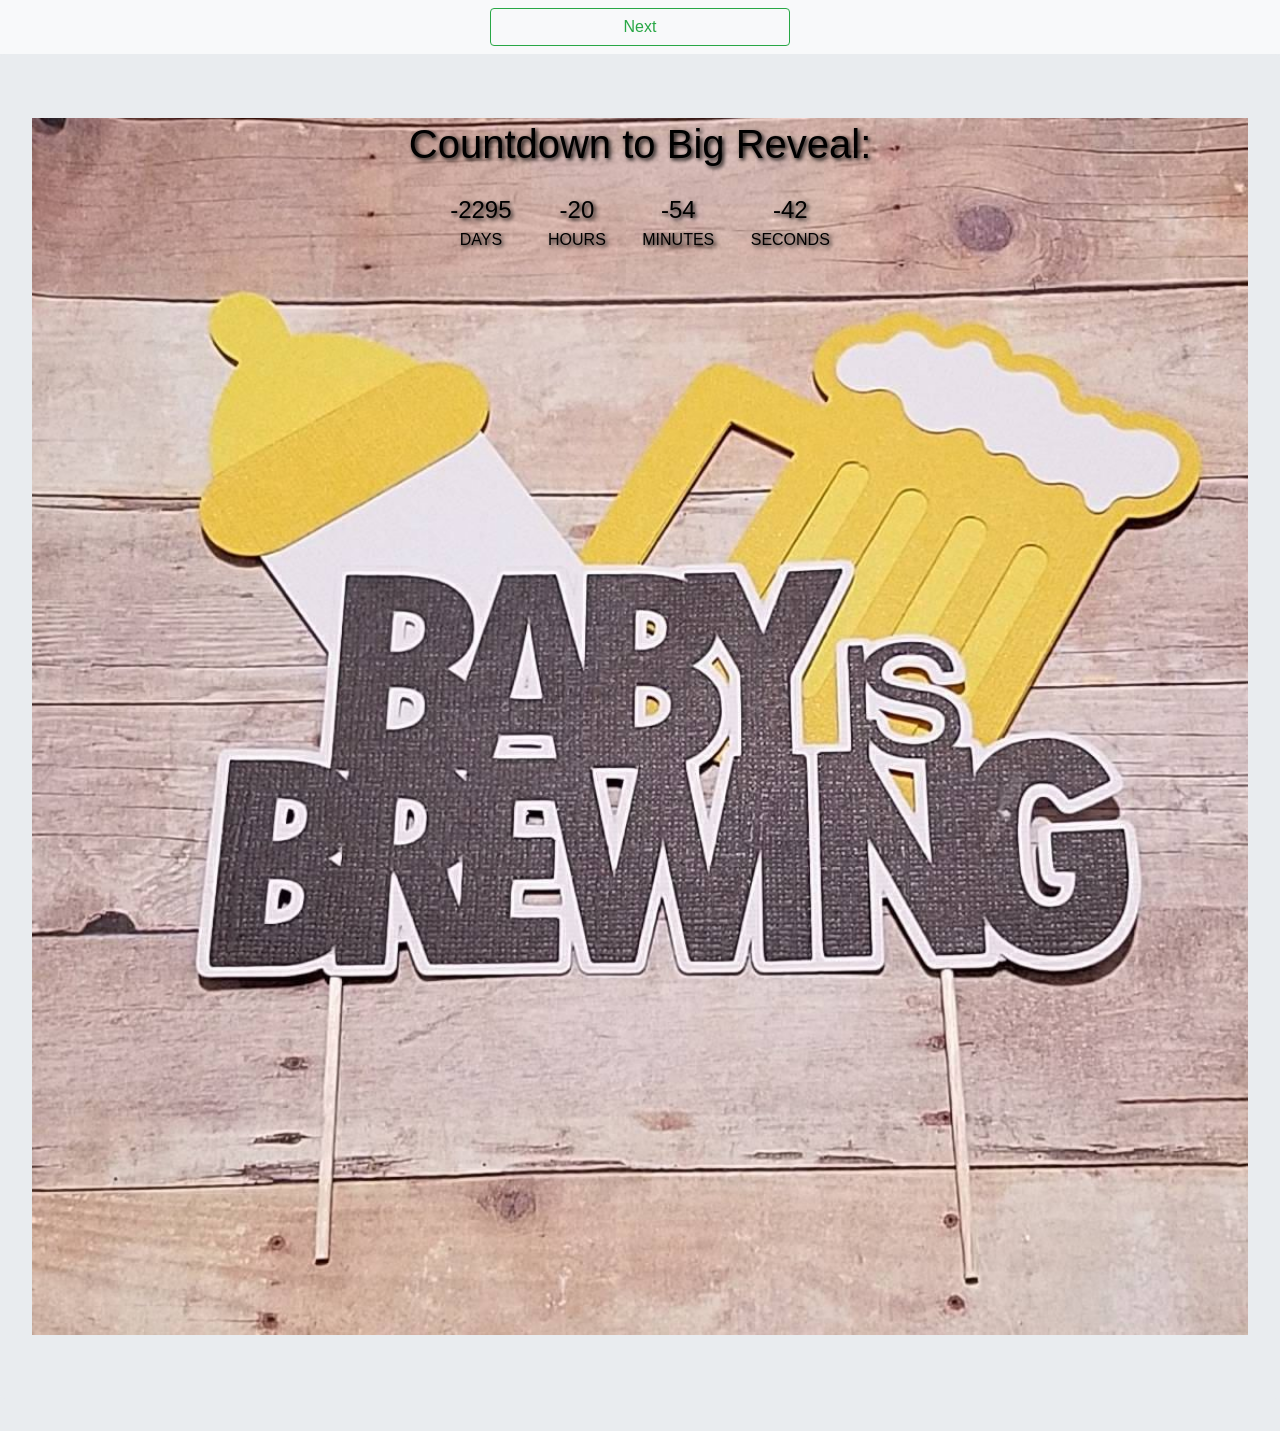
<file: index.html>
<!doctype html>
<html lang="en">
  <head>
    <!-- Required meta tags -->
    <meta charset="utf-8">
    <meta name="viewport" content="width=device-width, initial-scale=1, shrink-to-fit=no">
<link href='https://fonts.googleapis.com/css?family=Lato:300,400,700' rel='stylesheet' type='text/css'>
    <!-- Bootstrap CSS -->
    <link rel="stylesheet" href="https://stackpath.bootstrapcdn.com/bootstrap/4.5.2/css/bootstrap.min.css" integrity="sha384-JcKb8q3iqJ61gNV9KGb8thSsNjpSL0n8PARn9HuZOnIxN0hoP+VmmDGMN5t9UJ0Z" crossorigin="anonymous">
<link rel="stylesheet" type="text/css" href="styles.css">
    <title>Big Reveal</title>
  </head>
  <body>
<nav class="navbar navbar-light bg-light text-center">
  <div class="col-md-12 text-center">
      <button class="btn btn-outline-secondary d-none" id="backButton" onclick="backButtonClicked()" type="submit">Back</button>
      <button class="btn btn-outline-success my-2 my-sm-0" id="nextButton" onclick="nextButtonClicked()" type="submit">Next</button>
  </div>
</nav>
<div class="jumbotron">
  <div id="1" class="text-center welcomeDiv">
    <img src="images/babyBrew.jpg" class="abc" />
    <div class="carousel-caption welcomeOverLayText">
      <h1>Countdown to Big Reveal:</h1>
      <ul>
        <li><span id="days"></span>days</li>
        <li><span id="hours"></span>Hours</li>
        <li><span id="minutes"></span>Minutes</li>
        <li><span id="seconds"></span>Seconds</li>
      </ul>
    </div>
  </div>
    <div id="2" class="text-center d-none">
          <img src="images/wheelOrHeels.jpeg" class="abc" />
    </div>
    <div id="3" class="container-fluid text-center d-none formDiv">
        <iframe src="https://docs.google.com/forms/d/e/1FAIpQLSeEk1SZw3WIu85QkR9C3oilCLk1MwyktkHxx7_Mea6UWIivtA/viewform?embedded=true" width="640" height="1200" frameborder="0" marginheight="0" marginwidth="0">Loading…
        </iframe>
    </div>
    <div id="4" class="container-fluid text-center babyImageDiv d-none">
      <img src="./images/baby.jpg" class="abc">
          <div class="carousel-caption welcomeOverLayText">
            <h1 style="color: white">Connect with us:</h1>
          </div>
    </div>

    <div id="5" class="d-none">
      <div class="container-fluid text-center">
        <ul>
          <li><span>Melbourne</span>23<sup style="text-transform: lowercase;">rd</sup> August, 01:00 PM</li>
          <li><span>India</span>23<sup style="text-transform: lowercase;">rd</sup> August, 08:30 AM</li>
          <li><span>Toronto</span>22<sup style="text-transform: lowercase;">rd</sup> August, 11:00 PM</li>
          <li><span>Vancouver</span>22<sup style="text-transform: lowercase;">nd</sup> August, 08:00 PM</li>
          <li><span>Regina</span>22<sup style="text-transform: lowercase;">nd</sup> August, 09:00 PM</li>
          <li><span>Adelaide</span>23<sup style="text-transform: lowercase;">rd</sup> August, 12:30 PM</li>
        </ul>
      </div>
</div>

      <!-- Optional JavaScript -->
    <!-- jQuery first, then Popper.js, then Bootstrap JS -->
    <script src="https://code.jquery.com/jquery-3.5.1.slim.min.js" integrity="sha384-DfXdz2htPH0lsSSs5nCTpuj/zy4C+OGpamoFVy38MVBnE+IbbVYUew+OrCXaRkfj" crossorigin="anonymous"></script>
    <script src="https://cdn.jsdelivr.net/npm/popper.js@1.16.1/dist/umd/popper.min.js" integrity="sha384-9/reFTGAW83EW2RDu2S0VKaIzap3H66lZH81PoYlFhbGU+6BZp6G7niu735Sk7lN" crossorigin="anonymous"></script>
    <script src="https://stackpath.bootstrapcdn.com/bootstrap/4.5.2/js/bootstrap.min.js" integrity="sha384-B4gt1jrGC7Jh4AgTPSdUtOBvfO8shuf57BaghqFfPlYxofvL8/KUEfYiJOMMV+rV" crossorigin="anonymous"></script>
     <script src="myscripts.js"></script> 
     <script src="animation.js"></script> 
  </body>
</html>
</file>
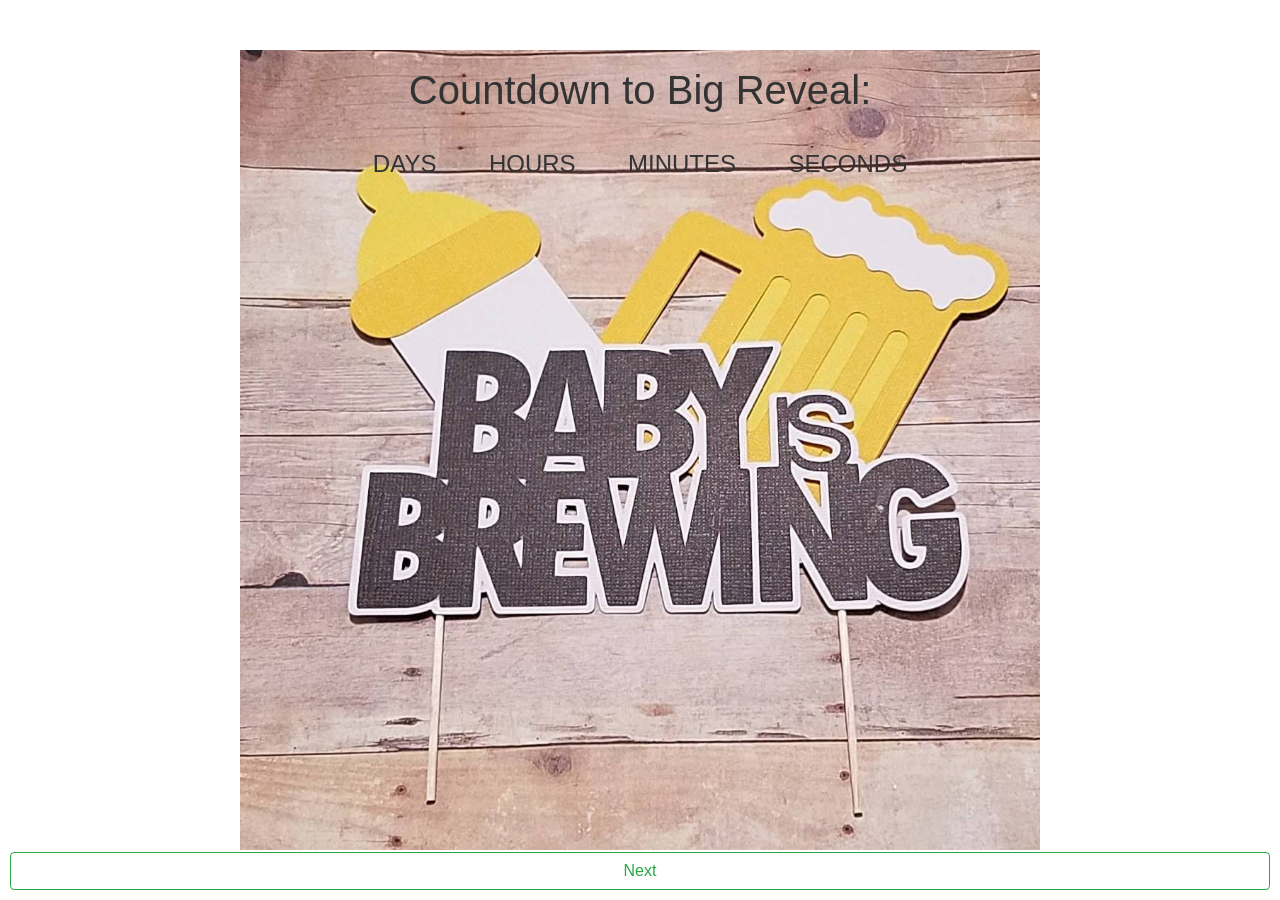
<file: InvitationWebsite/Home.html>
<!doctype html>
<html lang="en">
  <head>
    <!-- Required meta tags -->
    <meta charset="utf-8">
    <meta name="viewport" content="width=device-width, initial-scale=1, shrink-to-fit=no">
<link href='https://fonts.googleapis.com/css?family=Lato:300,400,700' rel='stylesheet' type='text/css'>
    <!-- Bootstrap CSS -->
    <link rel="stylesheet" href="https://stackpath.bootstrapcdn.com/bootstrap/4.5.2/css/bootstrap.min.css" integrity="sha384-JcKb8q3iqJ61gNV9KGb8thSsNjpSL0n8PARn9HuZOnIxN0hoP+VmmDGMN5t9UJ0Z" crossorigin="anonymous">
<link rel="stylesheet" type="text/css" href="styles.css">
<link rel="stylesheet" type="text/css" href="animation.css">
    <title>Baby Shower</title>
  </head>
  <body>
<!-- Welcome -->
<div id="1" class="container text-center welcomeDiv">
	<div class="container">
  <h1>Countdown to Big Reveal:</h1>
  <ul>
    <li><span id="days"></span>days</li>
    <li><span id="hours"></span>Hours</li>
    <li><span id="minutes"></span>Minutes</li>
    <li><span id="seconds"></span>Seconds</li>
  </ul>
</div>
</div>
<div id="2" class="container text-center wheelsHeelsDiv d-none">
</div>
    <!-- Form -->
<div id="3" class="container text-center d-none formDiv">
<iframe src="https://docs.google.com/forms/d/e/1FAIpQLSeEk1SZw3WIu85QkR9C3oilCLk1MwyktkHxx7_Mea6UWIivtA/viewform?embedded=true" width="640" height="900" frameborder="0" marginheight="0" marginwidth="0">Loading…</iframe>
</div>
    <!-- Invitation Link -->
<div id="4" class="container text-center d-none">
	
</div>
<footer>
	 <button id="nextButton" type="button" onclick="nextButtonClicked()" class="btn btn-outline-success btn-block">Next</button> 
	 <button id="backButton" onclick="backButtonClicked()" type="button" class="btn btn-outline-secondary btn-block d-none">Back</button> 
</footer>
    <!-- Optional JavaScript -->
    <!-- jQuery first, then Popper.js, then Bootstrap JS -->
    <script src="https://code.jquery.com/jquery-3.5.1.slim.min.js" integrity="sha384-DfXdz2htPH0lsSSs5nCTpuj/zy4C+OGpamoFVy38MVBnE+IbbVYUew+OrCXaRkfj" crossorigin="anonymous"></script>
    <script src="https://cdn.jsdelivr.net/npm/popper.js@1.16.1/dist/umd/popper.min.js" integrity="sha384-9/reFTGAW83EW2RDu2S0VKaIzap3H66lZH81PoYlFhbGU+6BZp6G7niu735Sk7lN" crossorigin="anonymous"></script>
    <script src="https://stackpath.bootstrapcdn.com/bootstrap/4.5.2/js/bootstrap.min.js" integrity="sha384-B4gt1jrGC7Jh4AgTPSdUtOBvfO8shuf57BaghqFfPlYxofvL8/KUEfYiJOMMV+rV" crossorigin="anonymous"></script>
     <script src="myscripts.js"></script> 
     <script src="animation.js"></script> 
  </body>
</html>
</file>
<file: styles.css>
footer {
  position: fixed;
  left: 0;
  bottom: 0;
  width: 100%;
  color: white;
  text-align: center;
  padding-bottom: 10px;
  padding-right: 10px
  right: 0;
}

.abc{
 /*! background-attachment: fixed; */
 background-position: top;
 background-repeat: no-repeat;
 /*! background-size: cover; */
    width: 100%;
    /*! padding-top: 100%; */
}

.welcomeOverLayText{
top: 100px;
color: currentColor;
}
.formDiv{
}

header{
	  text-align: center;
  font-size: 60px;
  margin-top: 0px;
}

#nextButton{
  margin-top: 8px;
  margin-bottom: 8px;
  width: 300px
}

#backButton{
    margin-top: 8px;
  margin-bottom: 8px;
    width: 300px
}

body {
  background-color: rgb(233, 236, 239);
  -webkit-box-align: center;
  -ms-flex-align: center;
  align-items: center;
  font-family: -apple-system, 
    BlinkMacSystemFont, 
    "Segoe UI", 
    Roboto, 
    Oxygen-Sans, 
    Ubuntu, 
    Cantarell, 
    "Helvetica Neue", 
    sans-serif;
      color: black;
  text-shadow: 2px 2px 4px #000000;
}
ul{
  padding-left: 0px
}

li {
  display: inline-block;
  font-size: 1em;
  list-style-type: none;
  padding: 1em;
  text-transform: uppercase;
}

li span {
  display: block;
  font-size: 1.5rem;
}

h1 {

}
</file>
<file: InvitationWebsite/styles.css>
footer {
  position: fixed;
  left: 0;
  bottom: 0;
  width: 100%;
  color: white;
  text-align: center;
  padding: 10px;
  right: 0;
}

.welcomeDiv{
	background-image: url("./images/babyBrew.jpg");
    background-size: cover;
    height: 800px;
    width: 800px;
}

.wheelsHeelsDiv{
	background-image: url("./images/wheelOrHeels.jpeg");
    background-size: cover;
    height: 800px;
    width: 800px;
}

.formDiv{

}

body{

}
header{
	  text-align: center;
  font-size: 60px;
  margin-top: 0px;
}
</file>
<file: InvitationWebsite/animation.css>
* {
  box-sizing: border-box;
  margin: 0;
  padding: 0;
}

h1 {
  font-weight: normal;
}

li {
  display: inline-block;
  font-size: 1.5em;
  list-style-type: none;
  padding: 1em;
  text-transform: uppercase;
}

li span {
  display: block;
  font-size: 4.5rem;
}


/* general styling */
html, body {
  height: 100%;
  margin: 0;
}

body {
  -webkit-box-align: center;
  -ms-flex-align: center;
  align-items: center;
  display: -webkit-box;
  display: -ms-flexbox;
  display: flex;
  font-family: -apple-system, 
    BlinkMacSystemFont, 
    "Segoe UI", 
    Roboto, 
    Oxygen-Sans, 
    Ubuntu, 
    Cantarell, 
    "Helvetica Neue", 
    sans-serif;
}

.container {
  color: #333;
  margin: 0 auto;
  padding: 0.5rem;
  text-align: center;
}
</file>
